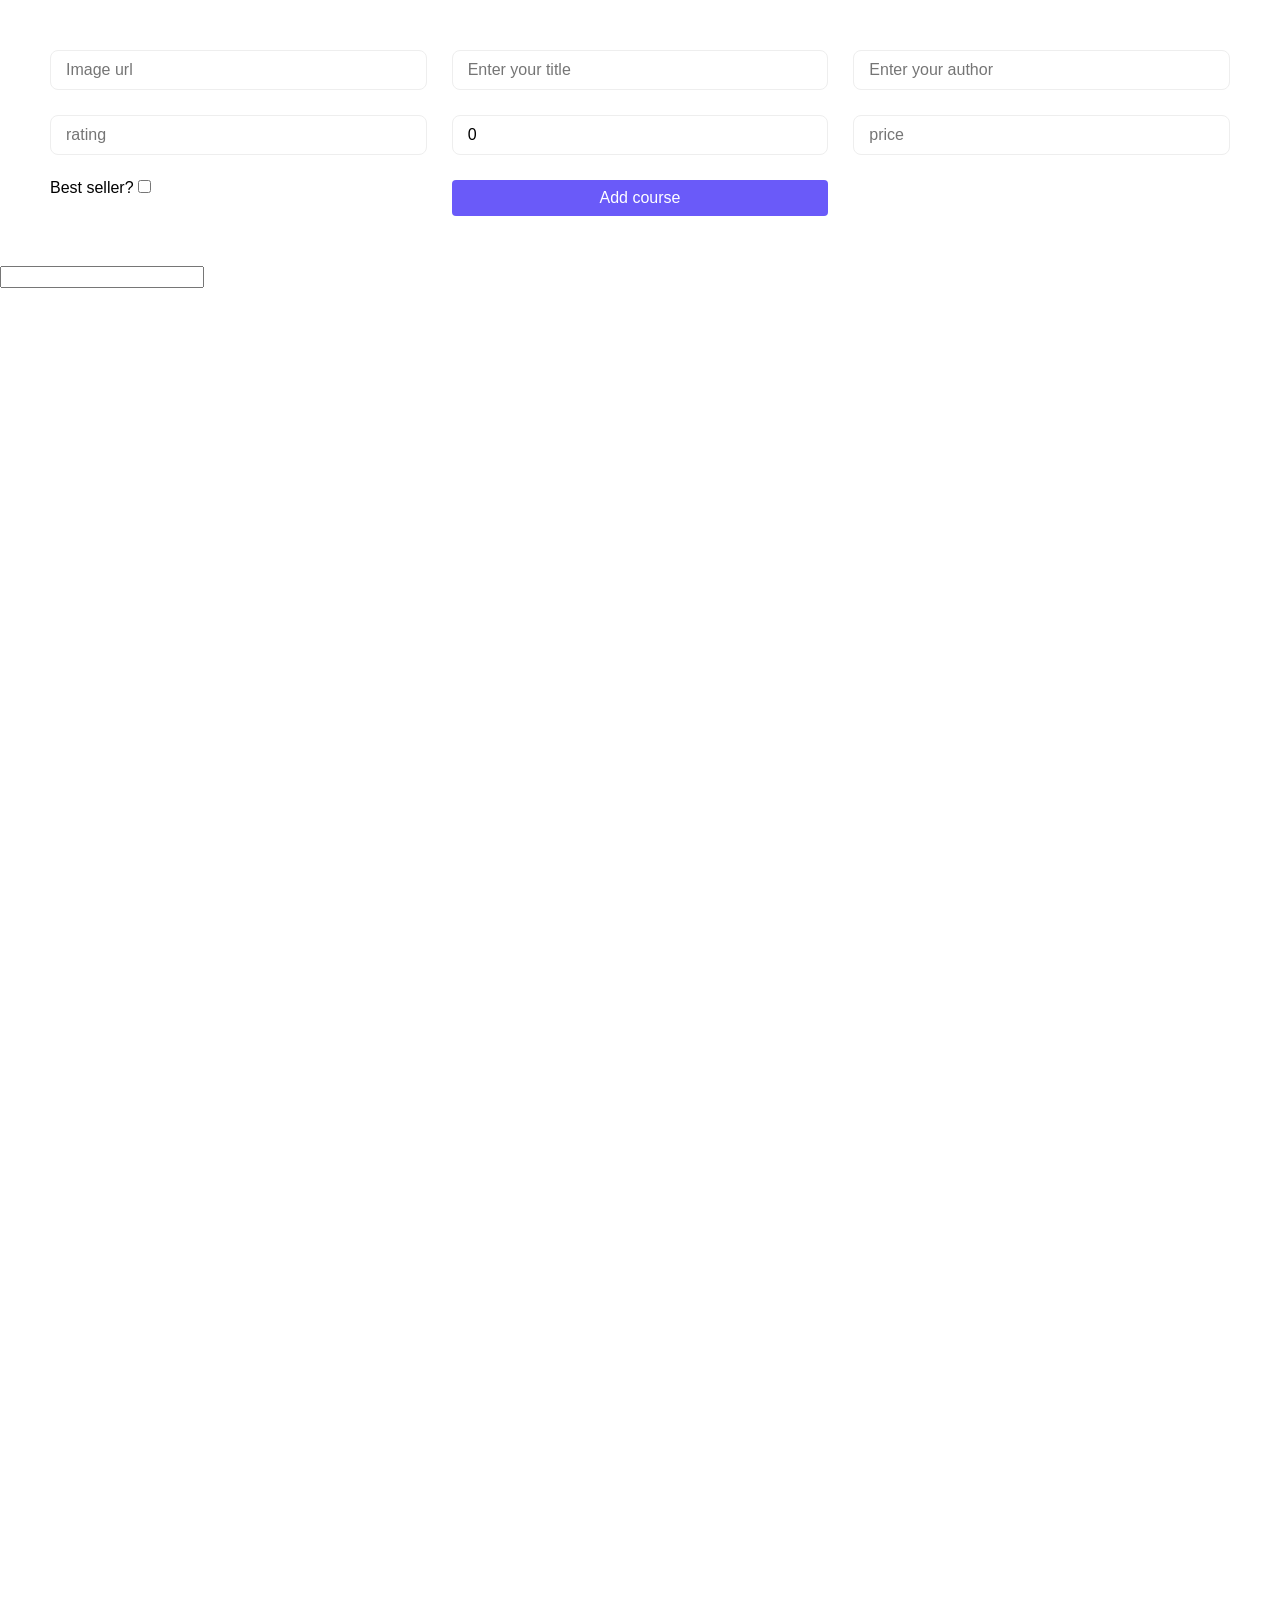
<file: index.html>
<!DOCTYPE html>
<html lang="en">

<head>
    <meta charset="UTF-8">
    <meta http-equiv="X-UA-Compatible" content="IE=edge">
    <!-- <meta name="viewport" content="width=device-width, initial-scale=1.0"> -->
    <title>Javascript</title>
    <link rel="stylesheet" href="https://cdnjs.cloudflare.com/ajax/libs/font-awesome/4.7.0/css/font-awesome.min.css"
        integrity="sha512-SfTiTlX6kk+qitfevl/7LibUOeJWlt9rbyDn92a1DqWOw9vWG2MFoays0sgObmWazO5BQPiFucnnEAjpAB+/Sw=="
        crossorigin="anonymous" />
    <link rel="stylesheet" href="./css/reset.css">
    <link rel="stylesheet" href="./css/app.css">
</head>

<body>
    <form action="" class="form-post" method="post">
        <input type="text" name="image" placeholder="Image url" required>
        <input type="text" name="title" placeholder="Enter your title" required>
        <input type="text" name="author" placeholder="Enter your author" required>
        <input type="text" name="rating" placeholder="rating" min="1" max="5" required>
        <input type="number" name="buyAmount" placeholder="buyAmount" value="0">
        <input type="text" name="price" placeholder="price" min="1" required>
        <div>
            <label for="best-seller">Best seller?</label>
            <input type="checkbox" name="bestSeller" id="best-seller">
        </div>
        <button type="submit" class="form-submit">Add course</button>
    </form>
    <input type="text" class="filter" name="filter">

    <div class="course-list">
        <!-- <div class="course-item">
            <div class="course-image">
                <img src="https://source.unsplash.com/random" alt="">
            </div>
            <div class="course-content">
                <h3 class="course-title">Lorem ipsum dolor sit amet consectetur adipisicing elit</h3>
                <div class="course-author">Su</div>
                <div class="course-meta">
                    <div class="course-rating">5</div>
                    <div class="course-enroll">1000</div>
                </div>
                <div class="course-best-seller">Best seller</div>
            </div>
        </div> -->
    </div>
    <script src="./api/placeholder.js"></script>

</body>

</html>
</file>
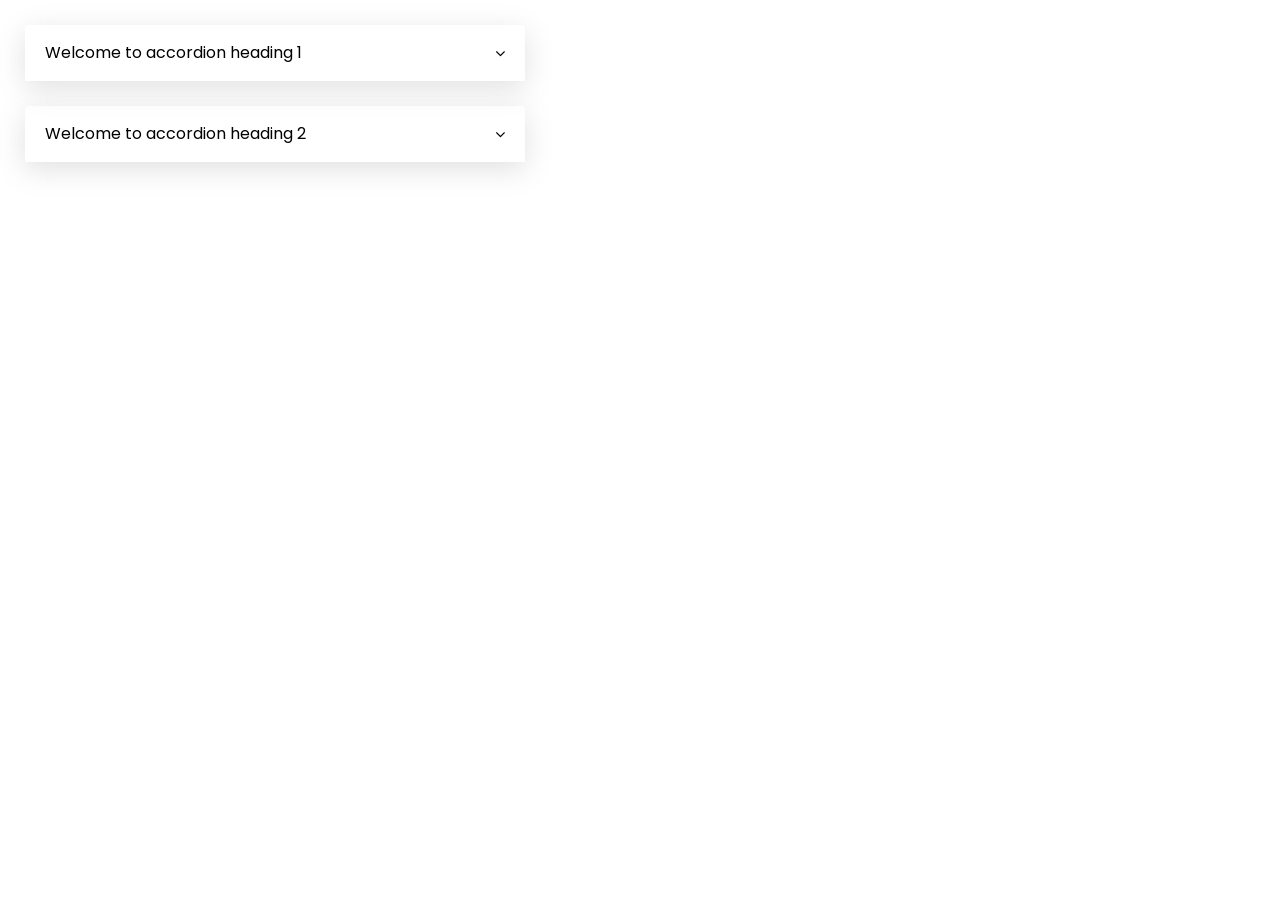
<file: exercises/accordion/index.html>
<!DOCTYPE html>
<html lang="en">
  <head>
    <meta charset="UTF-8" />
    <meta http-equiv="X-UA-Compatible" content="IE=edge" />
    <title>DOM - Accordion</title>
    <link rel="preconnect" href="https://fonts.gstatic.com" />
    <link
      href="https://fonts.googleapis.com/css2?family=Poppins:wght@400;600&display=swap"
      rel="stylesheet"
    />
    <link
      rel="stylesheet"
      href="https://cdnjs.cloudflare.com/ajax/libs/font-awesome/4.7.0/css/font-awesome.min.css"
      integrity="sha512-SfTiTlX6kk+qitfevl/7LibUOeJWlt9rbyDn92a1DqWOw9vWG2MFoays0sgObmWazO5BQPiFucnnEAjpAB+/Sw=="
      crossorigin="anonymous"
    />
    <link rel="stylesheet" href="./app.css" />
  </head>
  <body>
    <div class="accordion">
      <div class="accordion-header">
        <span>Welcome to accordion heading 1</span>
        <i class="fa fa-angle-down icon"></i>
      </div>
      <div class="accordion-content">
        <div class="accordion-content-inner">
          Lorem ipsum dolor sit amet consectetur adipisicing elit. Autem placeat
          dolorem sequi, hic ea esse ducimus. Minima reprehenderit ullam,
          commodi aperiam nostrum excepturi, assumenda blanditiis enim iusto
          pariatur dignissimos atque?
        </div>
      </div>
    </div>
    <div class="accordion">
      <div class="accordion-header">
        <span>Welcome to accordion heading 2</span>
        <i class="fa fa-angle-down icon"></i>
      </div>
      <div class="accordion-content">
        <div class="accordion-content-inner">
          Lorem ipsum dolor sit amet consectetur adipisicing elit. Autem placeat
          dolorem sequi, hic ea esse ducimus. Minima reprehenderit ullam,
          commodi aperiam nostrum excepturi, assumenda blanditiis enim iusto
          pariatur dignissimos atque?
        </div>
      </div>
    </div>
    <script src="./starter.js"></script>
  </body>
</html>
</file>
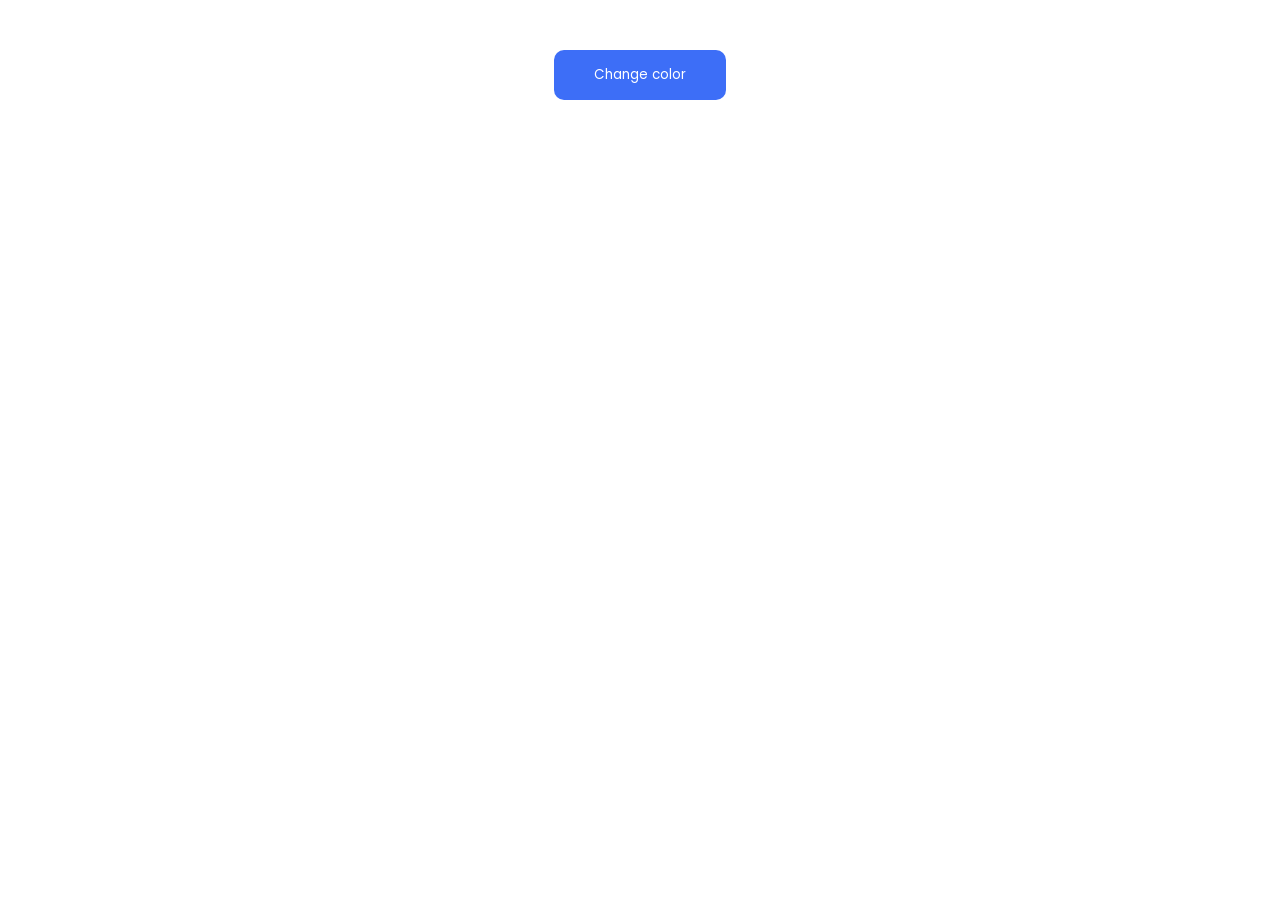
<file: exercises/background-changing/index.html>
<!DOCTYPE html>
<html lang="en">
  <head>
    <meta charset="UTF-8" />
    <meta http-equiv="X-UA-Compatible" content="IE=edge" />

    <title>Javascript</title>
    <link rel="preconnect" href="https://fonts.gstatic.com" />
    <link
      href="https://fonts.googleapis.com/css2?family=Poppins:wght@400;600&display=swap"
      rel="stylesheet"
    />
    <link
      rel="stylesheet"
      href="https://cdnjs.cloudflare.com/ajax/libs/font-awesome/4.7.0/css/font-awesome.min.css"
      integrity="sha512-SfTiTlX6kk+qitfevl/7LibUOeJWlt9rbyDn92a1DqWOw9vWG2MFoays0sgObmWazO5BQPiFucnnEAjpAB+/Sw=="
      crossorigin="anonymous"
    />
    <link rel="stylesheet" href="./app.css" />
  </head>
  <body>
    <button class="change">Change color</button>
    <script src="./starter.js"></script>
  </body>
</html>
</file>
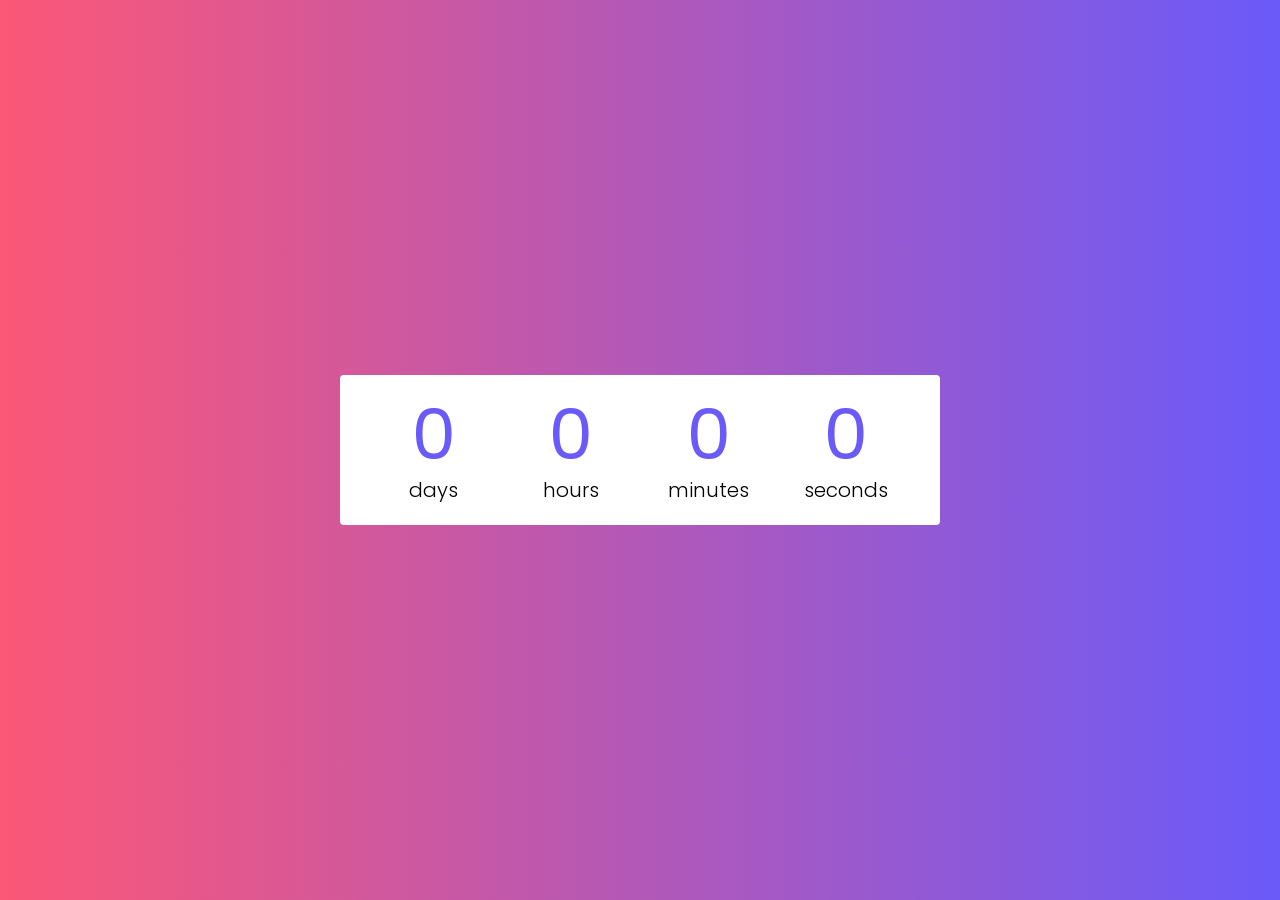
<file: exercises/countdown/index.html>
<!DOCTYPE html>
<html lang="en">
  <head>
    <meta charset="UTF-8" />
    <meta http-equiv="X-UA-Compatible" content="IE=edge" />
    <title>Countdown Timer</title>
    <link rel="preconnect" href="https://fonts.gstatic.com" />
    <link
      href="https://fonts.googleapis.com/css2?family=Poppins:wght@400;600&display=swap"
      rel="stylesheet"
    />
    <link
      rel="stylesheet"
      href="https://cdnjs.cloudflare.com/ajax/libs/font-awesome/4.7.0/css/font-awesome.min.css"
      integrity="sha512-SfTiTlX6kk+qitfevl/7LibUOeJWlt9rbyDn92a1DqWOw9vWG2MFoays0sgObmWazO5BQPiFucnnEAjpAB+/Sw=="
      crossorigin="anonymous"
    />
    <link rel="stylesheet" href="./app.css" />
  </head>
  <body>
    <ul class="countdown">
      <li>
        <span class="number days">0</span>
        <span class="text">days</span>
      </li>
      <li>
        <span class="number hours">0</span>
        <span class="text">hours</span>
      </li>
      <li>
        <span class="number minutes">0</span>
        <span class="text">minutes</span>
      </li>
      <li>
        <span class="number seconds">0</span>
        <span class="text">seconds</span>
      </li>
    </ul>
    <script src="./starter.js"></script>
  </body>
</html>
</file>
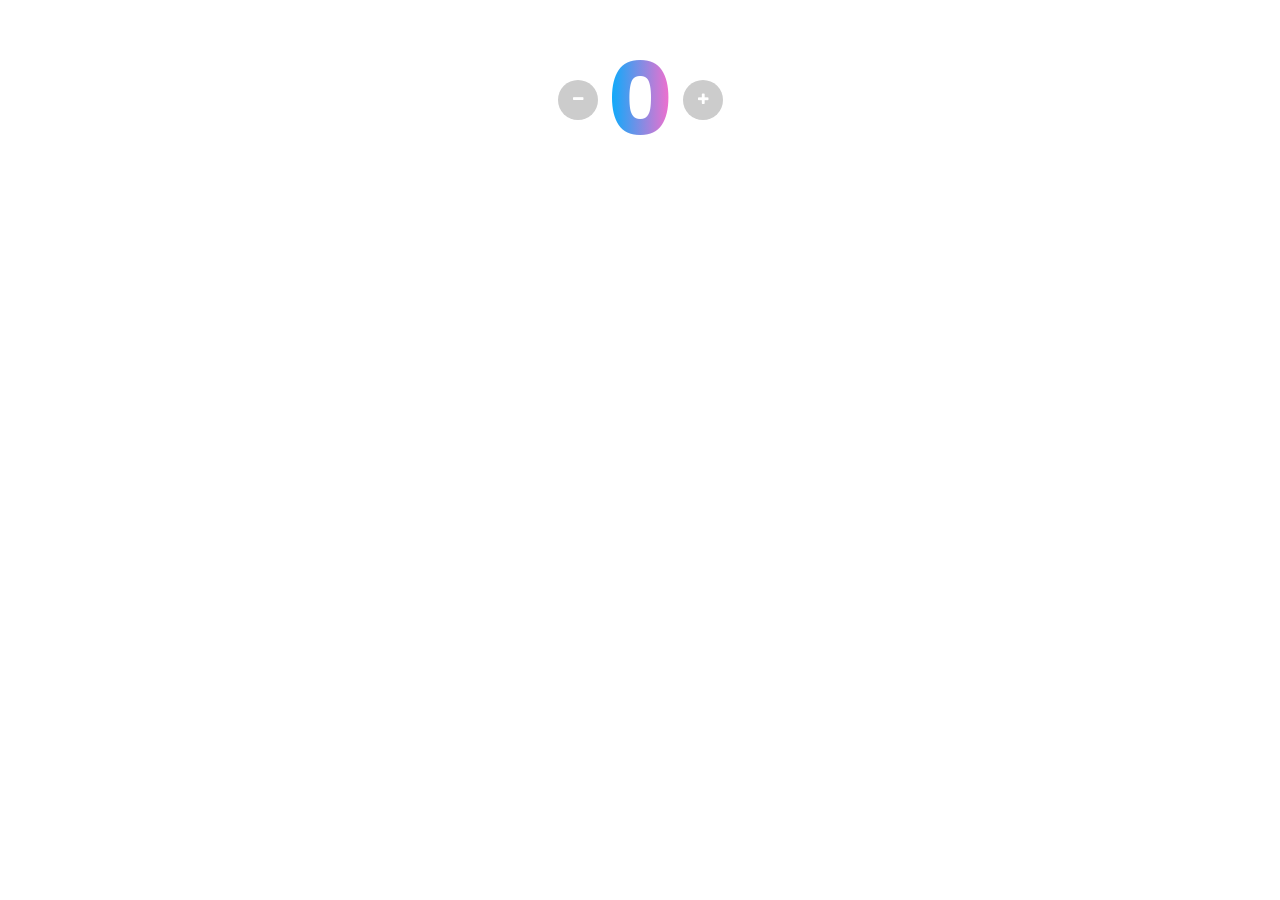
<file: exercises/counter/index.html>
<!DOCTYPE html>
<html lang="en">

<head>
  <meta charset="UTF-8" />
  <meta http-equiv="X-UA-Compatible" content="IE=edge" />

  <title>Javascript</title>
  <link rel="preconnect" href="https://fonts.gstatic.com" />
  <link href="https://fonts.googleapis.com/css2?family=Poppins:wght@400;600&display=swap" rel="stylesheet" />
  <link rel="stylesheet" href="https://cdnjs.cloudflare.com/ajax/libs/font-awesome/4.7.0/css/font-awesome.min.css"
    integrity="sha512-SfTiTlX6kk+qitfevl/7LibUOeJWlt9rbyDn92a1DqWOw9vWG2MFoays0sgObmWazO5BQPiFucnnEAjpAB+/Sw=="
    crossorigin="anonymous" />
  <link rel="stylesheet" href="./app.css" />
</head>

<body>
  <div class="counter">
    <button class="counter-decrease">
      <i class="fa fa-minus"></i>
    </button>
    <h1 class="counter-number">0</h1>
    <button class="counter-increase">
      <i class="fa fa-plus"></i>
    </button>
  </div>
  <script src="./starter.js"></script>
</body>

</html>
</file>
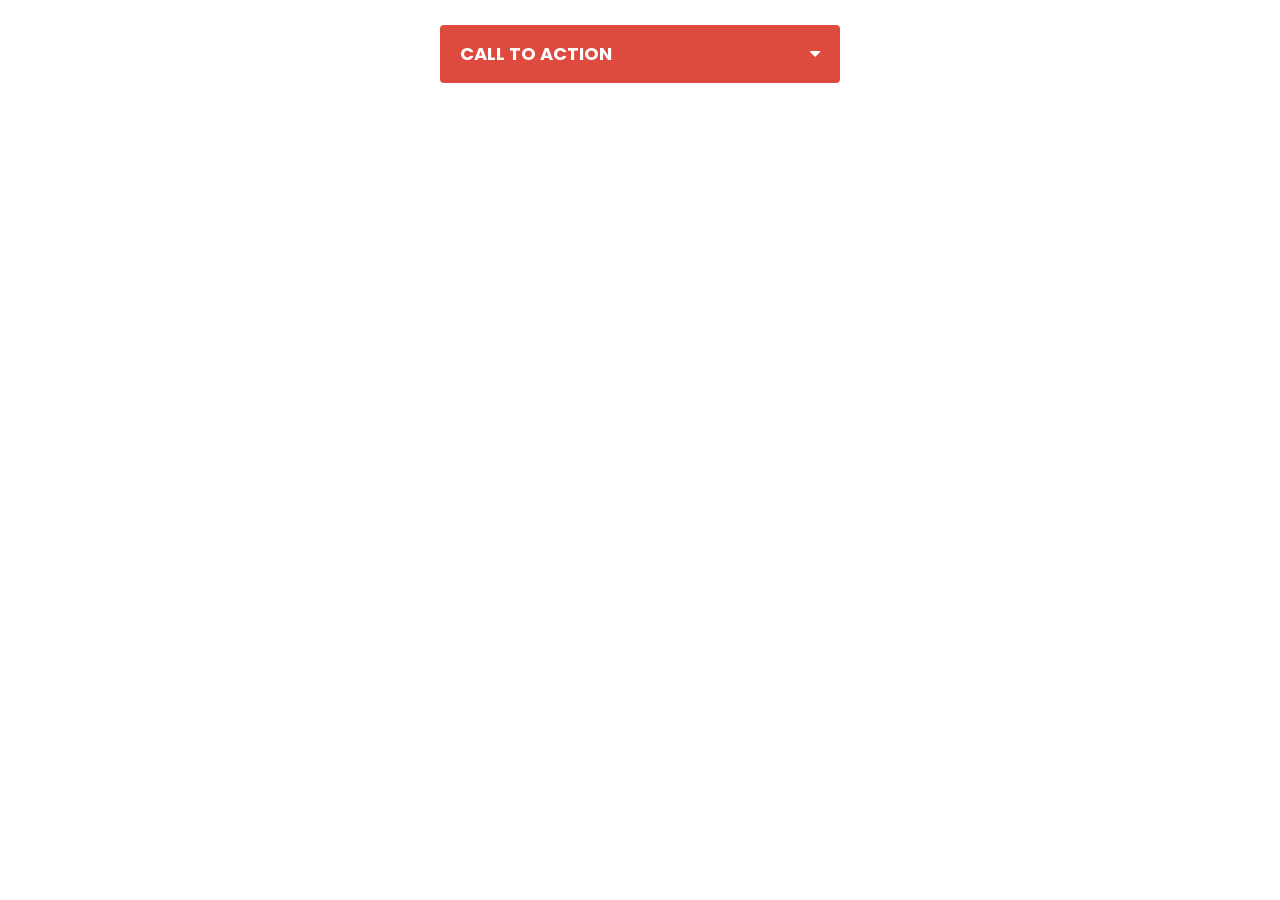
<file: exercises/dropdown/index.html>
<!DOCTYPE html>
<html lang="en">

<head>
  <meta charset="UTF-8" />
  <meta http-equiv="X-UA-Compatible" content="IE=edge" />
  <title>Dropdown</title>
  <link rel="preconnect" href="https://fonts.gstatic.com" />
  <link href="https://fonts.googleapis.com/css2?family=Poppins:wght@400;600&display=swap" rel="stylesheet" />
  <link rel="stylesheet" href="https://cdnjs.cloudflare.com/ajax/libs/font-awesome/4.7.0/css/font-awesome.min.css"
    integrity="sha512-SfTiTlX6kk+qitfevl/7LibUOeJWlt9rbyDn92a1DqWOw9vWG2MFoays0sgObmWazO5BQPiFucnnEAjpAB+/Sw=="
    crossorigin="anonymous" />
  <link rel="stylesheet" href="./app.css" />
</head>

<body>
  <div class="dropdown">
    <div class="dropdown__select">
      <span class="dropdown__selected">Call to action</span>
      <i class="fa fa-caret-down dropdown__caret"></i>
    </div>
    <ul class="dropdown__list">
      <li class="dropdown__item">
        <span class="dropdown__text">New project</span>
        <i class="fa fa-plus-circle dropdown__icon"></i>
      </li>
      <li class="dropdown__item">
        <span class="dropdown__text">View profile</span>
        <i class="fa fa-user dropdown__icon"></i>
      </li>
      <li class="dropdown__item">
        <span class="dropdown__text">Settings</span>
        <i class="fa fa-cog dropdown__icon"></i>
      </li>
      <li class="dropdown__item">
        <span class="dropdown__text">Logout</span>
        <i class="fa fa-circle dropdown__icon"></i>
      </li>
    </ul>
  </div>
  <script src="./starter.js"></script>
</body>

</html>
</file>
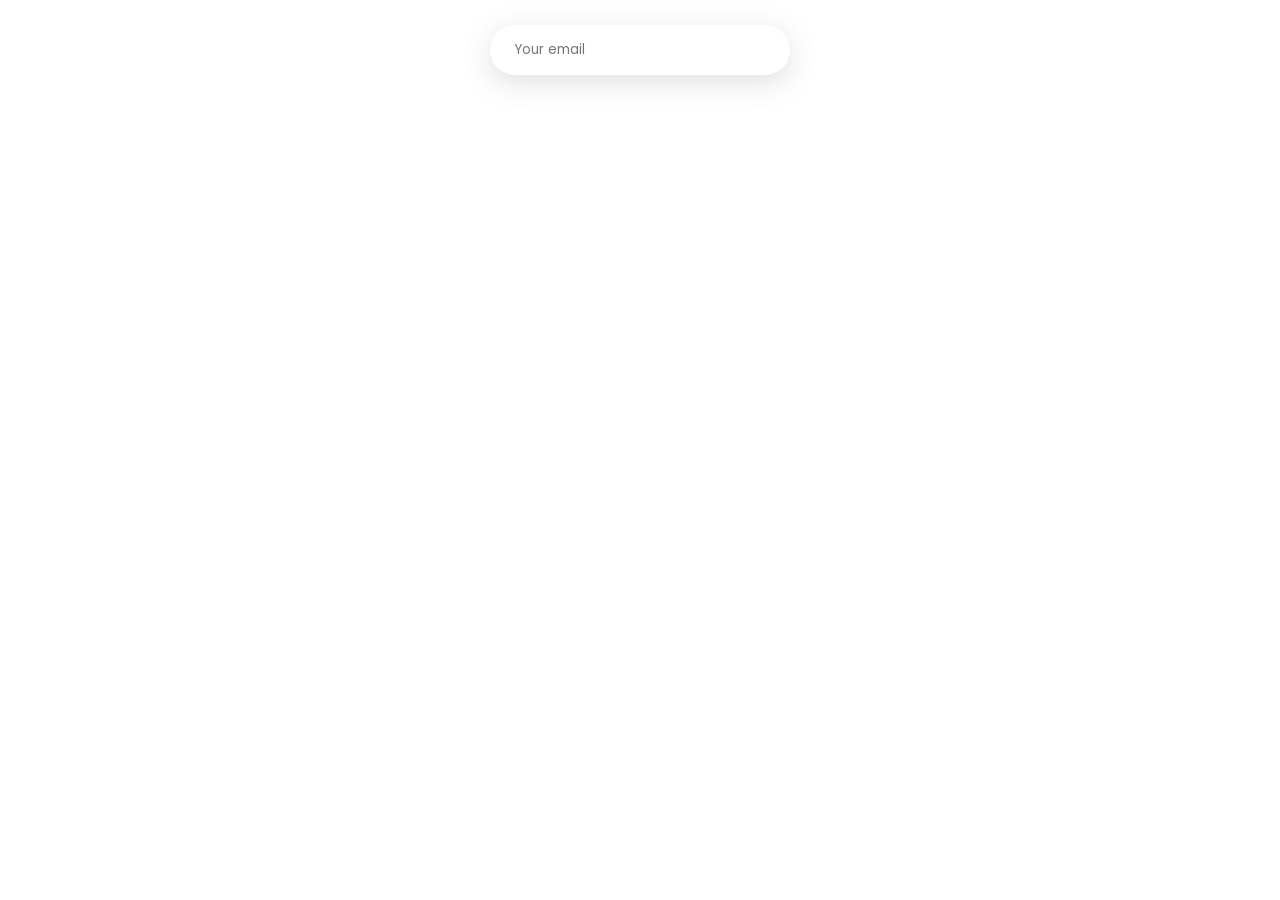
<file: exercises/email-validation/index.html>
<!DOCTYPE html>
<html lang="en">
  <head>
    <meta charset="UTF-8" />
    <meta http-equiv="X-UA-Compatible" content="IE=edge" />
    <title>Email validation</title>
    <link rel="preconnect" href="https://fonts.gstatic.com" />
    <link
      href="https://fonts.googleapis.com/css2?family=Poppins:wght@400;600&display=swap"
      rel="stylesheet"
    />
    <link
      rel="stylesheet"
      href="https://cdnjs.cloudflare.com/ajax/libs/font-awesome/4.7.0/css/font-awesome.min.css"
      integrity="sha512-SfTiTlX6kk+qitfevl/7LibUOeJWlt9rbyDn92a1DqWOw9vWG2MFoays0sgObmWazO5BQPiFucnnEAjpAB+/Sw=="
      crossorigin="anonymous"
    />
    <link rel="stylesheet" href="./app.css" />
  </head>
  <body>
    <div class="input-wrapper">
      <input type="text" class="input" placeholder="Your email" />
      <div class="input-icons">
        <i class="fa fa-check"></i>
        <i class="fa fa-times"></i>
      </div>
    </div>
    <script src="./starter.js"></script>
  </body>
</html>
</file>
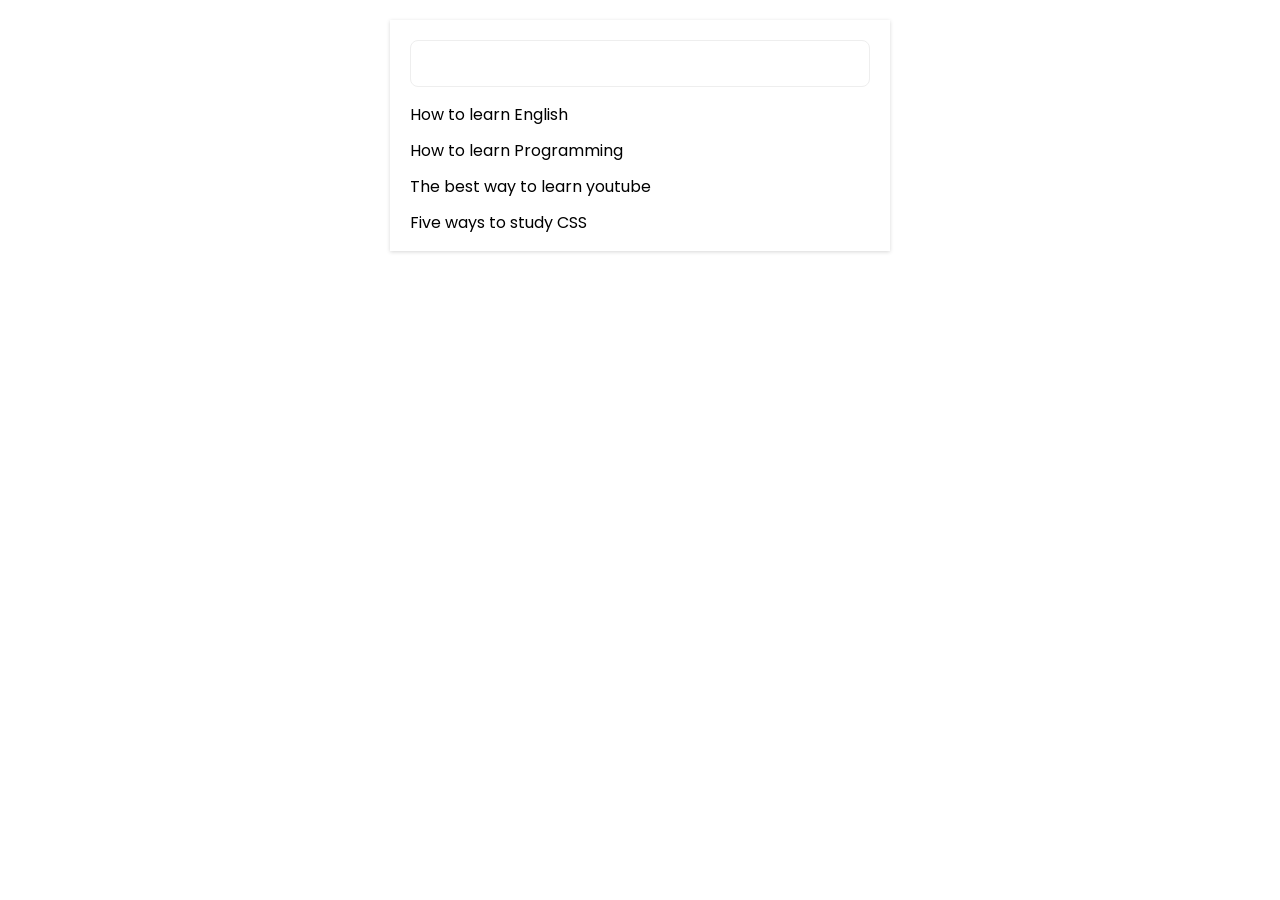
<file: exercises/highlight-text-search/index.html>
<!DOCTYPE html>
<html lang="en">

<head>
  <meta charset="UTF-8" />
  <meta http-equiv="X-UA-Compatible" content="IE=edge" />
  <title>Highlight text search</title>
  <link rel="preconnect" href="https://fonts.gstatic.com" />
  <link href="https://fonts.googleapis.com/css2?family=Poppins:wght@400;600&display=swap" rel="stylesheet" />
  <link rel="stylesheet" href="https://cdnjs.cloudflare.com/ajax/libs/font-awesome/4.7.0/css/font-awesome.min.css"
    integrity="sha512-SfTiTlX6kk+qitfevl/7LibUOeJWlt9rbyDn92a1DqWOw9vWG2MFoays0sgObmWazO5BQPiFucnnEAjpAB+/Sw=="
    crossorigin="anonymous" />
  <link rel="stylesheet" href="./app.css" />
</head>

<body>
  <div class="dropdown">
    <input type="text" class="input-search" />
    <div class="dropdown-list">
      <div class="dropdown-item">How to learn English</div>
      <div class="dropdown-item">How to learn Programming</div>
      <div class="dropdown-item">The best way to learn youtube</div>
      <div class="dropdown-item">Five ways to study CSS</div>
    </div>
  </div>
  <script src="./starter.js"></script>
</body>

</html>
</file>
<file: css/app.css>
html {
    box-sizing: border-box;
}
* {
    margin: 0;
    padding: 0;
}
*,
*:before,
*:after {
    box-sizing: border-box;
}
input,
textarea,
select,
button {
    outline: none;
}
input {
    line-height: normal;
}
label,
button {
    cursor: pointer;
}
a {
    text-decoration: none;
}
img {
    display: block;
    max-width: 100%;
}
*,
*:before,
*:after {
    box-sizing: border-box;
}
/* using rem unit */
html {
    font-size: 62.5%;
}
a {
    text-decoration: none;
}
img {
    display: block;
    max-width: 100%;
}
input,
button,
body {
    font-family: "Poppins", sans-serif;
    font-size: 16px;
    line-height: 1;
}
.menu {
    width: 300px;
    position: fixed;
    top: 0;
    right: 0;
    bottom: 0;
    box-shadow: rgba(100, 100, 111, 0.2) 0px 7px 29px 0px;
    list-style: none;
    transform: translateX(100%);
    transition: transform 0.25s linear;
}
.menu.is-show {
    transform: translateX(0);
}
.menu-link {
    display: block;
    padding: 20px 15px;
    color: #333;
    border-bottom: 1px solid #eee;
}

.boxed {
    width: 200px;
    height: 200px;
    background-color: #ffa400;
    overflow: auto;
}
.boxed-content {
    height: 600px;
    width: 600px;
}

.button {
    padding: 20px;
    color: white;
    background-color: #ffa400;
    border: 0;
    margin: 50px auto;
    width: 300px;
    display: block;
    font-family: sans-serif;
}

body {
    font-family: sans-serif;
    font-size: 16px;
    line-height: 1;
    height: 500vh;
}

.form-login input {
    padding: 15px;
    border: 1px solid #ccc;
    font-size: 15px;
    font-family: sans-serif;
    width: 100%;
    margin-bottom: 40px;
    display: block;
}
.form-login {
    width: 500px;
    margin: 50px auto;
    background-color: white;
    padding: 20px;
    box-shadow: rgba(100, 100, 111, 0.2) 0px 7px 29px 0px;
    border-radius: 20px;
}
.form-login button {
    padding: 15px;
    display: block;
    color: white;
    background-color: #2979ff;
    border: 0;
    font-size: 18px;
    width: 100%;
}
/* todo */
.todo {
    padding: 25px;
    margin: 25px auto;
    max-width: 600px;
}
.todo-form {
    width: 100%;
    display: flex;
}
.todo-submit {
    padding: 15px;
    border: 0;
    background-color: #2979ff;
    color: white;
    border-radius: 0 10px 10px 0;
    flex-shrink: 0;
}
.todo-input {
    width: 100%;
    border: 1px solid #eee;
    padding: 15px;
    border-radius: 10px 0 0 10px;
}
.todo-item {
    margin-top: 15px;
    display: flex;
    align-items: center;
    padding: 15px 0;
}
.todo-text {
    flex: 1;
    font-weight: 300;
    color: #333;
    display: inline-block;
    padding-right: 20px;
    white-space: nowrap;
    max-width: 100%;
    overflow: hidden;
    text-overflow: ellipsis;
    line-height: 1.4;
}
.todo-remove {
    flex-shrink: 0;
    width: 40px;
    height: 40px;
    background-color: #fc5776;
    color: white;
    border-radius: 4px;
    cursor: pointer;
    display: flex;
    justify-content: center;
    align-items: center;
}
/* DadJoke  */
.joke {
    display: flex;
    flex-direction: column;
    justify-content: center;
    align-items: center;
    padding: 100px 50px;
    border-radius: 8px;
    border: 1px solid #eee;
}
.joke-heading {
    font-size: 30px;
    font-weight: 500;
    line-height: 1.5;
    margin-bottom: 30px;
    text-align: center;
}
.joke-button {
    border: 0;
    outline: none;
    display: block;
    padding: 0px 30px;
    border-radius: 8px;
    color: white;
    background-color: #20e3b2;
    height: 55px;
    width: 100%;
    max-width: 200px;
}
.loader {
    width: 20px;
    height: 20px;
    border: 3px solid white;
    border-left: 3px solid transparent;
    border-radius: 50%;
    position: absolute;
    top: 50%;
    left: 50%;
    transform: translate(-50%, -50%);
    animation: spin 1s infinite linear forwards;
    display: none;
}
@keyframes spin {
    to {
        transform: translate(-50%, -50%) rotate(360deg);
    }
}
.joke.is-loading .joke-button {
    opacity: 0.5;
    pointer-events: none;
}
.joke.is-loading .joke-button .loader {
    display: block;
}
.joke.is-loading .joke-button span {
    display: none;
}
/* picsum */
.images {
    padding: 50px;
    display: grid;
    grid-template-columns: repeat(4, 1fr);
    grid-gap: 25px;
}
.image-item {
    height: 220px;
    padding: 10px;
    border-radius: 10px;
    background-color: white;
    border: 1px solid #eee;
}
.image-item img {
    width: 100%;
    height: 100%;
    object-fit: cover;
}
.load-more {
    display: block;
    width: max-content;
    padding: 15px 30px;
    border-radius: 4px;
    color: white;
    background-color: #6a5af9;
    border: 0;
    margin: 25px auto;
}
.image-loader {
    position: fixed;
    top: 50%;
    left: 50%;
    transform: translate(-50%, -50%);
    animation: spin 1s infinite linear forwards;
    width: 50px;
    height: 50px;
    border: 5px solid #6a5af9;
    border-right: 5px solid transparent;
    border-radius: 50%;
}
/* JSON placeholder */
/* .form-post {
    display: flex;
    justify-content: center;
    gap: 0 25px;
    margin: 25px auto;
}
.form-post input {
    padding: 10px 15px;
    border: 1px solid #eee;
    border-radius: 8px;
}
.form-post button {
    background-color: #6a5af9;
    color: white;
    border: 0;
    outline: none;
    padding: 10px 15px;
    border-radius: 4px;
} */
/* Course JSON Server */
.form-post {
    display: grid;
    grid-template-columns: 1fr 1fr 1fr;
    gap: 25px;
    padding: 50px;
}
.form-post input {
    padding: 10px 15px;
    border: 1px solid #eee;
    border-radius: 8px;
}
.form-post button {
    background-color: #6a5af9;
    color: white;
    border: 0;
    outline: none;
    padding: 10px 15px;
    border-radius: 4px;
}
.course-list {
    display: grid;
    grid-template-columns: repeat(4, 1fr);
    grid-gap: 25px;
    padding: 25px;
}
.course-image {
    height: 300px;
    position: relative;
}
.course-remove {
    display: inline-block;
    padding: 10px;
    cursor: pointer;
    background-color: #ff6651;
    color: white;
    border: none;
    outline: none;
    position: absolute;
    right: 10px;
    top: 10px;
}
.course-remove i {
    pointer-events: none;
}
.course-image img {
    border-radius: 8px;
    width: 100%;
    height: 100%;
    object-fit: cover;
}
.course-title {
    margin-top: 10px;
    margin-bottom: 10px;
    line-height: 1.25;
    font-weight: 500;
}
.course-author {
    font-size: 13px;
    color: #999;
    font-weight: 300;
    margin-bottom: 15px;
}
.course-best-seller {
    display: inline-block;
    padding: 10px 15px;
    color: #ff6651;
    background-color: #ff655113;
}
.course-meta {
    display: flex;
    align-items: center;
    margin-bottom: 15px;
    gap: 0 10px;
}
.course-enroll {
    font-size: 13px;
    color: #999;
    font-weight: 300;
}
</file>
<file: exercises/accordion/app.css>
html {
  box-sizing: border-box;
}
* {
  margin: 0;
  padding: 0;
}
*,
*:before,
*:after {
  box-sizing: border-box;
}
input,
textarea,
select,
button {
  outline: none;
}
input {
  line-height: normal;
}
label,
button {
  cursor: pointer;
}
a {
  text-decoration: none;
}
img {
  display: block;
  max-width: 100%;
}
*,
*:before,
*:after {
  box-sizing: border-box;
}
/* using rem unit */
html {
  font-size: 62.5%;
}
a {
  text-decoration: none;
}
img {
  display: block;
  max-width: 100%;
}
body {
  font-family: "Poppins", sans-serif;
  font-size: 16px;
  line-height: 1;
  padding: 25px;
}
.accordion {
  margin-bottom: 25px;
  max-width: 500px;
}
.accordion-header {
  padding: 20px;
  border-radius: 4px 4px 0 0;
  cursor: pointer;
  box-shadow: rgba(100, 100, 111, 0.2) 0px 7px 29px 0px;
  display: flex;
  justify-content: space-between;
  align-items: center;
}
.accordion-header * {
  pointer-events: none;
}
.accordion-content {
  border-top: 0;
  color: #333;
  font-size: 14px;
  font-weight: 300;
  line-height: 1.6;
  background-color: white;
  height: 0;
  overflow: hidden;
  transition: all 0.25s linear;
}
.accordion-content-inner {
  padding: 20px;
  border: 1px solid #eee;
}
.accordion-content.is-active {
  height: auto;
}
</file>
<file: exercises/background-changing/app.css>
html {
  box-sizing: border-box;
}
* {
  margin: 0;
  padding: 0;
}
*,
*:before,
*:after {
  box-sizing: border-box;
}
input,
textarea,
select,
button {
  outline: none;
}
input {
  line-height: normal;
}
label,
button {
  cursor: pointer;
}
a {
  text-decoration: none;
}
img {
  display: block;
  max-width: 100%;
}
*,
*:before,
*:after {
  box-sizing: border-box;
}
/* using rem unit */
html {
  font-size: 62.5%;
}
a {
  text-decoration: none;
}
img {
  display: block;
  max-width: 100%;
}
body {
  font-family: "Poppins", sans-serif;
  font-size: 16px;
  line-height: 1;
}
.change {
  display: block;
  padding: 15px 40px;
  border-radius: 10px;
  border: 0;
  color: white;
  font-family: "Poppins", sans-serif;
  margin: 50px auto;
  background-color: #3d6ef7;
}
</file>
<file: exercises/countdown/app.css>
html {
  box-sizing: border-box;
  font-size: 62.5%;
}
* {
  margin: 0;
  padding: 0;
}
*,
*:before,
*:after {
  box-sizing: border-box;
}
input,
textarea,
select,
button {
  outline: none;
}
input {
  line-height: normal;
}
label,
button {
  cursor: pointer;
}
a {
  text-decoration: none;
}
img {
  display: block;
  max-width: 100%;
}
body {
  font-family: "Poppins", sans-serif;
  font-size: 16px;
  line-height: 1;
  background-image: linear-gradient(to right, #fc5776, #6a5af9);
  display: flex;
  justify-content: center;
  align-items: center;
  height: 100vh;
}
.countdown {
  display: flex;
  background-color: white;
  width: 100%;
  max-width: 600px;
  border-radius: 4px;
  padding: 25px;
}
.countdown li {
  text-align: center;
  width: 25%;
  display: flex;
  flex-direction: column;
  justify-content: center;
  padding: 0 20px;
}
.number,
.text {
  line-height: 1;
}
.number {
  font-size: 70px;
  margin-bottom: 10px;
  color: #6a5af9;
}
.text {
  font-size: 20px;
  font-weight: 300;
}
</file>
<file: exercises/counter/app.css>
html {
  box-sizing: border-box;
}
* {
  margin: 0;
  padding: 0;
}
*,
*:before,
*:after {
  box-sizing: border-box;
}
input,
textarea,
select,
button {
  outline: none;
}
input {
  line-height: normal;
}
label,
button {
  cursor: pointer;
}
a {
  text-decoration: none;
}
img {
  display: block;
  max-width: 100%;
}
*,
*:before,
*:after {
  box-sizing: border-box;
}
/* using rem unit */
html {
  font-size: 62.5%;
}
a {
  text-decoration: none;
}
img {
  display: block;
  max-width: 100%;
}
body {
  font-family: "Poppins", sans-serif;
  font-size: 16px;
  line-height: 1;
}
.counter {
  display: flex;
  align-items: center;
  justify-content: center;
  margin: 50px;
}
.counter-number {
  font-size: 100px;
  margin: 0 10px;
  color: transparent;
  background-image: linear-gradient(to right, #00aefd, #ff6bcb);
  -webkit-background-clip: text;
  background-clip: text;
}
.counter button {
  width: 40px;
  height: 40px;
  background-color: #ccc;
  border: 0;
  color: white;
  border-radius: 50px;
  display: flex;
  justify-content: center;
  align-items: center;
}
</file>
<file: exercises/dropdown/app.css>
html {
  box-sizing: border-box;
}
* {
  margin: 0;
  padding: 0;
}
*,
*:before,
*:after {
  box-sizing: border-box;
}
input,
textarea,
select,
button {
  outline: none;
}
input {
  line-height: normal;
}
label,
button {
  cursor: pointer;
}
a {
  text-decoration: none;
}
img {
  display: block;
  max-width: 100%;
}
*,
*:before,
*:after {
  box-sizing: border-box;
}
/* using rem unit */
html {
  font-size: 62.5%;
}
a {
  text-decoration: none;
}
img {
  display: block;
  max-width: 100%;
}
body {
  font-family: "Poppins", sans-serif;
  font-size: 16px;
  line-height: 1;
}

.dropdown {
  --primary: #de4b3e;
  --secondary: #c74237;
  width: 100%;
  max-width: 400px;
  margin: 25px auto;
  position: relative;
  color: white;
  text-transform: uppercase;
  font-size: 1.8rem;
  font-weight: bold;
  border-radius: 4px;
}
.dropdown__select {
  border-radius: inherit;
}
.dropdown__select * {
  pointer-events: none;
}
.dropdown__list {
  margin-top: 2.5rem;
  position: absolute;
  top: 100%;
  left: 0;
  right: 0;
  display: none;
  z-index: 10;
}
.dropdown__list.show {
  display: block;
}
.dropdown__list:before {
  content: "";
  height: 2.5rem;
  position: absolute;
  left: 0;
  right: 0;
  background-color: transparent;
  transform: translateY(-100%);
}
.dropdown__select,
.dropdown__item {
  width: 100%;
  padding: 2rem;
  background-color: var(--primary);
  display: flex;
  align-items: center;
  justify-content: space-between;
  cursor: pointer;
}
.dropdown__item {
  transition: background-color 0.2s linear;
}
.dropdown__item * {
  pointer-events: none;
}
.dropdown__item:first-child {
  border-radius: 4px 4px 0 0;
  position: relative;
}
.dropdown__item:first-child:before {
  content: "";
  position: absolute;
  top: 0;
  left: 3rem;
  border-left: 10px solid transparent;
  border-right: 10px solid transparent;
  border-bottom: 10px solid var(--primary);
  transform: translateY(-100%);
  transition: border-color 0.2s linear;
}
.dropdown__item:first-child:hover:before {
  border-bottom-color: var(--secondary);
}
.dropdown__item:last-child {
  border-radius: 0 0 4px 4px;
}
.dropdown__item:hover {
  background-color: var(--secondary);
}
</file>
<file: exercises/email-validation/app.css>
html {
  box-sizing: border-box;
}
* {
  margin: 0;
  padding: 0;
}
*,
*:before,
*:after {
  box-sizing: border-box;
}
input,
textarea,
select,
button {
  outline: none;
}
input {
  line-height: normal;
}
label,
button {
  cursor: pointer;
}
a {
  text-decoration: none;
}
img {
  display: block;
  max-width: 100%;
}
*,
*:before,
*:after {
  box-sizing: border-box;
}
/* using rem unit */
html {
  font-size: 62.5%;
}
a {
  text-decoration: none;
}
img {
  display: block;
  max-width: 100%;
}
body {
  font-family: "Poppins", sans-serif;
  font-size: 16px;
  line-height: 1;
}

.input {
  background-color: white;
  border: 0;
  border-radius: 50px;
  padding: 15px 25px;
  padding-right: 50px;
  color: #333;
  font-family: "Poppins", sans-serif;
  display: block;
  box-shadow: rgba(100, 100, 111, 0.2) 0px 7px 29px 0px;
  width: 100%;
}
.input.invalid + .input-icons .fa-times,
.input.valid + .input-icons .fa-check {
  opacity: 1;
  visibility: visible;
  transform: scale(1);
}
.input-wrapper {
  position: relative;
  width: 300px;
  margin: 25px auto;
}
.input-icons {
  position: absolute;
  top: 50%;
  transform: translateY(-50%);
  right: 25px;
  display: flex;
  justify-content: center;
  align-items: center;
}
.input-icons i {
  color: white;
  width: 20px;
  height: 20px;
  border-radius: 20px;
  display: flex;
  justify-content: center;
  align-items: center;
  font-size: 10px;
  opacity: 0;
  visibility: hidden;
  transform: scale(0);
  transition: all 0.2s ease;
  position: absolute;
}
.fa-check {
  background-color: #20e3b2;
}
.fa-times {
  background-color: #fc5776;
}
</file>
<file: exercises/highlight-text-search/app.css>
html {
  box-sizing: border-box;
}
* {
  margin: 0;
  padding: 0;
}
*,
*:before,
*:after {
  box-sizing: border-box;
}
input,
textarea,
select,
button {
  outline: none;
}
input {
  line-height: normal;
}
label,
button {
  cursor: pointer;
}
a {
  text-decoration: none;
}
img {
  display: block;
  max-width: 100%;
}
*,
*:before,
*:after {
  box-sizing: border-box;
}
/* using rem unit */
html {
  font-size: 62.5%;
}
a {
  text-decoration: none;
}
img {
  display: block;
  max-width: 100%;
}
body {
  font-family: "Poppins", sans-serif;
  font-size: 16px;
  line-height: 1;
}
.dropdown {
  position: relative;
  width: 500px;
  padding: 20px;
  background-color: white;
  box-shadow: rgba(0, 0, 0, 0.16) 0px 1px 4px;
  margin: 20px auto;
}
.input-search {
  width: 100%;
  display: block;
  padding: 10px;
  font-family: "Poppins", sans-serif;
  font-size: 16px;
  line-height: 1;
  border: 1px solid #eee;
  border-radius: 8px;
  color: #333;
}
.dropdown-item {
  margin-top: 20px;
  font-weight: 3400;
}
.primary {
  color: #2979ff;
}
</file>
